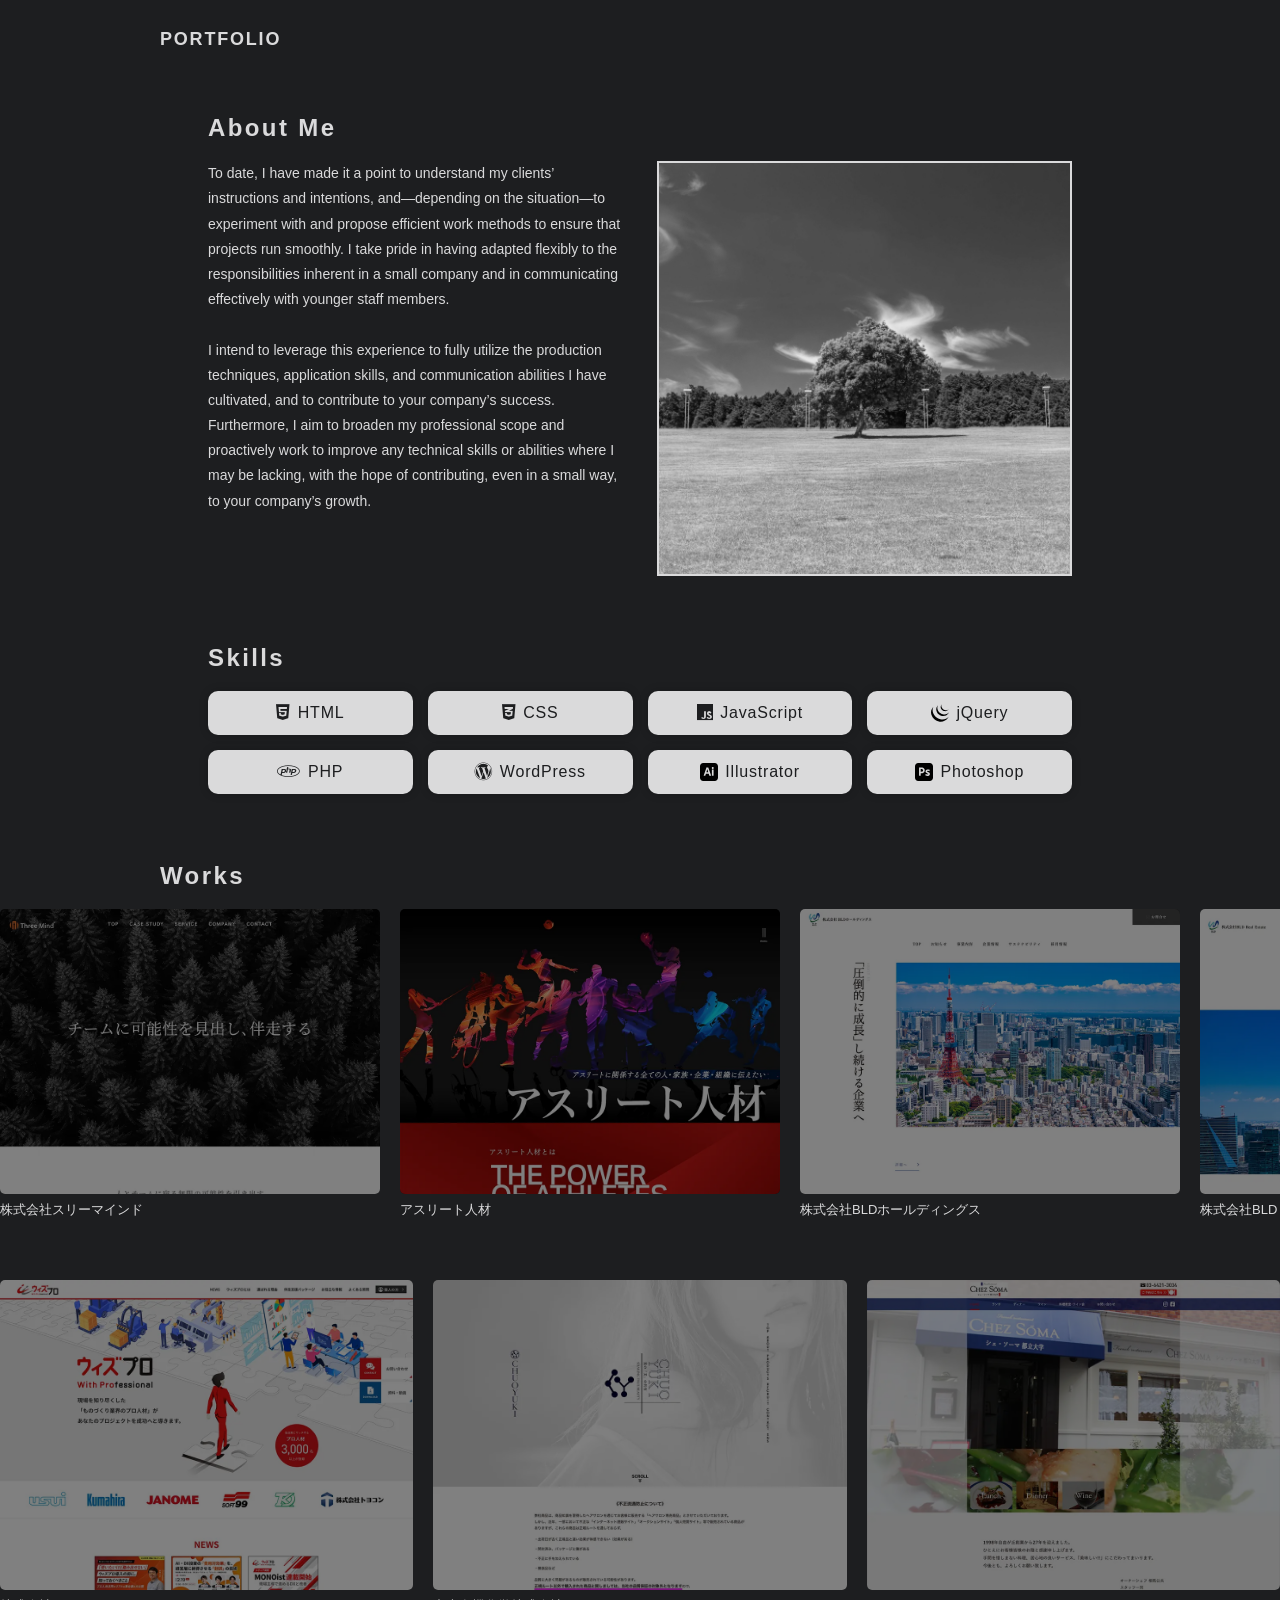
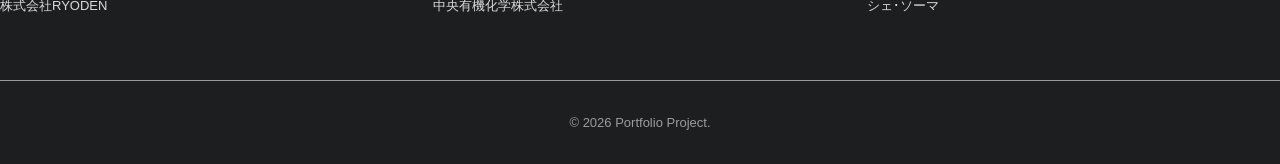
<file: index.html>
<!DOCTYPE html>
<html lang="ja">
<head prefix="og: https://ogp.me/ns#">
<meta charset="utf-8">
<meta http-equiv="X-UA-Compatible" content="IE=edge,chrome=1">
<title>PORTFOLIO</title>
<meta name="viewport" content="width=device-width">
<meta name="description" content="">
<meta name="keywords" content="">
<!--Commons-->
<meta property="og:title" content="" />
<meta property="og:type" content="" />
<meta property="og:url" content="" />
<meta property="og:image" content="" />
<meta property="og:site_name"  content="" />
<meta property="og:description" content="" />
<!--Twitter-->
<meta name="twitter:card" content="" />
<meta name="twitter:site" content="" />
<meta name="twitter:title" content="" />
<meta name="twitter:url" content="" />
<meta name="twitter:description" content="" />
<meta name="twitter:image" content="" />
<link rel="stylesheet" href="https://cdnjs.cloudflare.com/ajax/libs/font-awesome/6.6.0/css/all.min.css" integrity="sha512-Kc323vGBEqzTmouAECnVceyQqyqdsSiqLQISBL29aUW4U/M7pSPA/gEUZQqv1cwx4OnYxTxve5UMg5GT6L4JJg==" crossorigin="anonymous" referrerpolicy="no-referrer" />
<link rel="stylesheet" href="css/swiper-bundle.min.css">
<link rel="stylesheet" href="css/reset.css" media="all">
<link rel="stylesheet" href="css/base.css" media="all">
<link rel="stylesheet" href="css/portfolio.css" media="all">
</head>
<body>
  <div class="l-container">
    <header class="l-header">
      <div class="inner">
        <h1 class="logo">PORTFOLIO</h1>
      </div>
    </header>
    <!-- //l-header -->
    <main class="l-main">
      <section class="about-container">
        <div class="inner">
          <h2 class="sec-heading">About Me</h2>
          <div class="about-flex">
            <p class="about-text">To date, I have made it a point to understand my clients’ instructions and intentions, and—depending on the situation—to experiment with and propose efficient work methods to ensure that projects run smoothly. I take pride in having adapted flexibly to the responsibilities inherent in a small company and in communicating effectively with younger staff members.<br><br>I intend to leverage this experience to fully utilize the production techniques, application skills, and communication abilities I have cultivated, and to contribute to your company’s success. Furthermore, I aim to broaden my professional scope and proactively work to improve any technical skills or abilities where I may be lacking, with the hope of contributing, even in a small way, to your company’s growth.</p>
            <figure><img src="images/30568555_s.jpg" alt=""></figure>
          </div>
        </div>
      </section>
      <section class="skills-container">
        <div class="inner">
          <h2 class="sec-heading">Skills</h2>
          <div class="skills-grid">
            <div class="skill-card">
              <i class="fa-brands fa-html5"></i>
              <p>HTML</p>
            </div>
            <div class="skill-card">
              <i class="fa-brands fa-css3-alt"></i>
              <p>CSS</p>
            </div>
            <div class="skill-card">
              <i class="fa-brands fa-js"></i>
              <p>JavaScript</p>
            </div>
            <div class="skill-card df">
              <i class="jq"><img src="images/logo/logo_jquery.svg" alt="jQuery"></i>
              <p>jQuery</p>
            </div>
            <div class="skill-card">
              <i class="fa-brands fa-php"></i>
              <p>PHP</p>
            </div>
            <div class="skill-card">
              <i class="fa-brands fa-wordpress"></i>
              <p>WordPress</p>
            </div>
            <div class="skill-card df">
              <i class="ai"><img src="images/logo/logo_ai.svg" alt="Adobe Illustrator"></i>
              <p>Illustrator</p>
            </div>
            <div class="skill-card df">
              <i class="ps"><img src="images/logo/logo_ps.svg" alt="Adobe Photoshop"></i>
              <p>Photoshop</p>
            </div>
          </div>
        </div>
      </section>
      <section class="works-container">
        <div class="inner">
          <h2 class="sec-heading">Works</h2>
        </div>
        <div class="swiper swiper01 works-unit">
          <div class="swiper-wrapper" id="swiper01-wrapper">
          </div>
          <!--div class="swiper-button-prev"></div>
          <div class="swiper-button-next"></div-->
        </div>
        <!-- //works-unit -->

        <div class="swiper swiper02 works-unit">
          <div class="swiper-wrapper" id="swiper02-wrapper">
          </div>
          <!--div class="swiper-button-prev"></div>
          <div class="swiper-button-next"></div-->
        </div>
        <!-- //works-unit -->
      </section>
    </main>
    <footer class="l-footer">
      <p class="copy">&copy; <span class="curt-year"></span> Portfolio Project.</p>
    </footer>
    <!-- //l-footer -->
  </div>
  <!-- //l-container -->
<script src="https://ajax.googleapis.com/ajax/libs/jquery/3.7.1/jquery.min.js"></script>
<script src="https://cdn.jsdelivr.net/npm/swiper@11/swiper-bundle.min.js"></script>
<script src="libs/load-scripts.js"></script>
<script src="libs/portfolio_b.js"></script>
<script src="libs/translation.js"></script>
<script>document.querySelector('.curt-year').append(new Date().getFullYear());</script>
</body>
</html>
</file>
<file: css/base.css>
@charset "UTF-8";

/* Reset box-model
------------------------------------------ */
* {
  box-sizing: border-box;
}
::before,
::after {
  box-sizing: inherit;
}
html {
  height: 100%;
  overflow-y: scroll; /* All browsers without overlaying scrollbars */
  font-size: 62.5%;
  font-size: 10px;
  -webkit-text-size-adjust: 100%; /* iOS 8+ */
}
body {
  /*
  font-size: 12px;
  font-size: 1.2rem;
  */
  line-height: 1.5;
  /* ゴシック体 */
  font-family: -apple-system, BlinkMacSystemFont, Roboto, "Helvetica Neue", "Segoe UI", "ヒラギノ角ゴ ProN", "Hiragino Kaku Gothic ProN", "游ゴシック", "Yu Gothic", YuGothic, Verdana, Arial, "メイリオ", Meiryo, sans-serif, "Apple Color Emoji", "Segoe UI Emoji", "Segoe UI Symbol";
  /* 明朝体 */
  /*
  font-family: Georgia, "ヒラギノ明朝 ProN W3", "Hiragino Mincho ProN", "游明朝", "Yu Mincho", YuMincho, "HG明朝E", "MS P明朝", "MS PMincho", "MS 明朝", "MS Mincho", serif, "Apple Color Emoji", "Segoe UI Emoji", "Segoe UI Symbol";
  */
  /* 中国語（簡体字） */
  /*
  font-family: "Hiragino Sans GB","Hiragino Sans GB W3","STXihei","Microsoft YaHei", "微软雅黑",'SimSun', sans-serif;
  */
}
@media screen and (max-width:480px) {
  html {
    overflow-x: hidden;
    -webkit-overflow-scrolling: touch;
  }
  body {
    min-width: 100%;
    overflow-x: hidden;
    -webkit-overflow-scrolling: touch;
  }
}
/*
a, a img {
  -webkit-transition: 0.3s;
  -moz-transition: 0.3s;
  -o-transition: 0.3s;
  transition: 0.3s;
}
a:hover, a:hover img {
  opacity: 0.7;
  filter: alpha(opacity=70);
  -ms-filter: "alpha(opacity=70)";
}
*/
a:focus { outline: none; }
img {
  vertical-align: top;
  border: 0;
  -ms-interpolation-mode: bicubic;
  max-width: 100%;
}
ul, ol { list-style: none; }

/* Form */
form input[type="text"],
form input[type="tel"],
form input[type="email"],
form input[type="password"],
form input[type="search"],
form input[type="submit"],
form input[type="reset"],
form input[type="button"],
form input[type="url"],
form select,
form textarea,
button {
  appearance: none;
  -webkit-appearance: none;
  -moz-appearance: none;
  appearance: none;
  outline: none;
	border: none;
	border-radius: 0;
  background: transparent;
  background-image: none;
  box-shadow: none;
	font-size: 100%;
}
form select,
form input[type="checkbox"],
form input[type="radio"] {
  margin: 0;
  padding: 0;
}
::-webkit-input-placeholder { color: #bcbcbc; }
::-moz-placeholder { color: #bcbcbc; }
:-ms-input-placeholder { color: #bcbcbc; }

/* Measures Against Float */
.clearfix:after {
  content: " ";
  display: block;
  clear: both;
}
</file>
<file: css/portfolio.css>
@charset "UTF-8";

/* ==============================================

  Portfolio PC Styles

============================================== */
body {
  min-width: 960px;
  color: #dadadb;
  background-color: #1d1e20;
}
.l-container {
  position: relative;
  width: 100%;
  min-height: 100vh;
  display: grid;
  grid-template-columns: 100%;
  grid-template-rows: auto 1fr auto;
  margin: auto;
}
.inner {
  max-width: 960px;
  width: 90%;
  margin: auto;
}
.sec-heading {
  font-size: 2.4rem;
  letter-spacing: 0.1em;
  margin: 0 0 1.5rem;
}

@media screen and (max-width:960px) {
  body { min-width: 100%; }
}

@media screen and (max-width:480px) {
  .sec-heading {
    font-size: calc(22 / 480 * 100vw);
    margin: 0 0 1rem;
  }
}

/* Header
============================================== */
.l-header {
  position: relative;
  padding: 2% 0;
}
.logo {
  font-size: 1.8rem;
  letter-spacing: 0.1em;
}

/* Main
============================================== */
.l-main { position: relative; }
.l-main > section { padding: 2.5% 0; }

@media screen and (max-width:640px) {
  .l-main > section { padding: 5% 0; }
}

/* About
---------------------------------------------- */
.about-container {
  max-width: 960px;
  margin: auto;
}
.about-flex {
  display: grid;
  grid-template-columns: repeat(2, 1fr);
  gap: 0 4%;
}

.about-text {
  position: relative;
  font-size: 1.4rem;
  line-height: 1.8;
  opacity: 1;
  transition: opacity .1s ease-in;
  cursor: pointer;
  user-select: none;
}
.about-text.is-fading {
  opacity: 0;
}

.about-flex figure {
  flex-shrink: 0;
  aspect-ratio: 1 / 1;
  overflow: hidden;
  border: solid 2px #dadadb;
}
.about-flex figure img {
  width: 100%;
  height: 100%;
  object-fit: cover;
  filter: grayscale(100%);
  transition: all .5s ease-in-out;
  cursor: pointer;
}
.about-flex figure img:hover {
  transform: scale(1.1);
  filter: grayscale(0);
}

@media screen and (max-width:840px) {
  .about-flex {
    display: flex;
    align-items: center;
    flex-direction: column;
    gap: 0;
  }
  .about-text {
    padding: 0;
    margin: 0 0 5%;
  }
  .about-flex figure {
    width: 50vw;
    aspect-ratio: 4 / 3;
  }
}

@media screen and (max-width:375px) {
  .about-text { font-size: 1.3rem; }
  .about-flex figure { width: 70vw; }
}

/* Skills
---------------------------------------------- */
.skills-container {
  max-width: 960px;
  margin: auto;
}
.skills-grid {
  display: grid;
  grid-template-columns: repeat(4, 1fr);
  gap: 1.5rem;
}
.skill-card {
  background-color: #dadadb;
  color: #1d1e20;
  display: flex;
  justify-content: center;
  align-items: center;
  gap: 0 .75rem;
  padding: 1rem;
  border-radius: 10px;
  box-shadow: 0 0 10px rgba(0, 0, 0, .2);
  transition: all .5s ease-in-out;
  flex-shrink: 0;
  /* cursor: context-menu; */
}
.skill-card .fa-brands { font-size: 1.8rem; }
.skill-card p {
  font-size: 1.6rem;
  letter-spacing: 0.05em;
}
.skill-card.df {
  display: flex;
  align-items: center;
}
.skill-card.df i { display: inline-block; }
.jq { width: 18px; }
.ai { width: 18px; }
.ps { width: 18px; }

@media screen and (max-width:640px) {
  .skills-grid { gap: 1rem; }
}

@media screen and (max-width:480px) {
  .skills-grid { grid-template-columns: repeat(3, 1fr); }
  .skill-card { padding: .75rem 1rem; }
  .skill-card p { font-size: 1.4rem; }
}

@media screen and (max-width:375px) {
  .skills-grid { grid-template-columns: repeat(2, 1fr); }
}

/* Works
---------------------------------------------- */
.l-main > section.works-container { padding: 2.5% 0 5%; }

@media screen and (max-width:640px) {
  .l-main > section.works-container { padding: 5% 0 10%; }
}
/*
.works-grid {
  display: grid;
  grid-template-columns: repeat(4, 1fr);
  gap: 4rem 2.5rem;
}
*/
.swiper01 { margin: 0 0 60px; }

@media screen and (max-width:840px) {
  .swiper01 { margin: 0 0 5%; }
}

.swiper-wrapper { transition-timing-function: linear; }
.swiper-slide a {
  width: 100%;
  height: auto;
  color: #000000;
  text-decoration: none;
  transition: all .3s;
  display: block;
}
.swiper-slide a figure {
  background-color: #000000;
  border-radius: 5px;
  overflow: hidden;
}
.swiper-slide a figure img {
  width: 100%;
  height: 100%;
  object-fit: cover;
  aspect-ratio: 4 / 3;
  transition: all .4s ease-in-out;
  opacity: .5;
}
.swiper-slide a:hover figure img {
  transform: scale(1.1);
  opacity: 1;
}
.swiper-slide a p {
  font-size: 1.3rem;
  margin: 0.5em 0 0;
  color: #dadadb;
}

@media screen and (max-width:375px) {
  .swiper-slide a p { font-size: 1.2rem; }
}

/* Footer
============================================== */
.l-footer {
  position: relative;
  padding: 2.5% 0;
  text-align: center;
  color: #9b9c9d;
  border-top: solid 1px #9b9c9d;
}
.copy { font-size: 1.3rem; }
</file>
